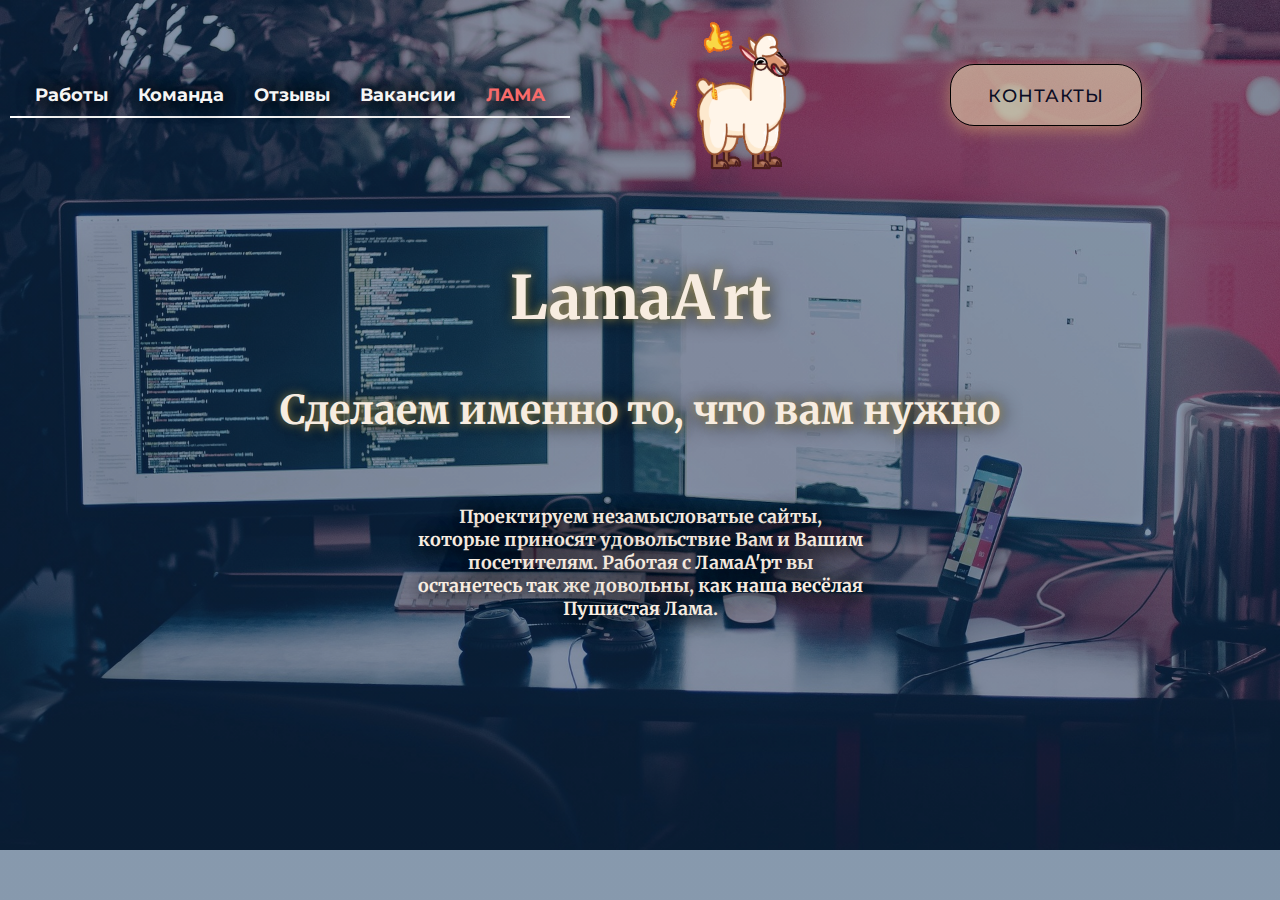
<file: index.html>
<!DOCTYPE html>
<html lang="ru">

  <head>
    <meta charset="utf-8">
    <link  rel="stylesheet" href="style.css">
    <!-- <link href="https://fonts.googleapis.com/css?family=Montserrat:400,500,700|Old+Standard+TT&display=swap&subset=cyrillic" rel="stylesheet"> -->
    <link rel="preconnect" href="https://fonts.gstatic.com">
    <link href="https://fonts.googleapis.com/css2?family=Merriweather:wght@700&display=swap" rel="stylesheet"> 
    <link href="https://fonts.googleapis.com/css2?family=Montserrat:wght@700&display=swap" rel="stylesheet">
    <title>Best Web-Creator</title>
  </head>

  <body>
    <div class="full">

      <div class="header">
        <div class="empty"> 
          <div><a href="#"> Работы </a></div>
          <div><a href="#"> Команда </a></div>
          <div><a href="#"> Отзывы </a></div>
          <div><a href="#"> Вакансии </a></div>
          <div><a href="#" class="lama"> ЛАМА </a></div>
        </div>
        <div class="first"> </div>
        <div class="second"> <ul class="claa">
          <li> Контакты
            <ul class="contacts">
              <li> <a href="tel:+380507465130" target="blank" class="phone"> +380507465130 </a> </li>
              <li> <a href="mailto:lipstort@gmail.com" target="blank" class="email"> lipstort@gmail.com </a> </li>
              <li> <a href="https://web.telegram.org/#/im?p=@torteorte" target="blank"> @telegram </a> </li>
            </ul>
          </li>
        </ul>  

        </div>
      </div>

      <div class="main">
        <h2>LamaA'rt</h2>
        <p>Сделаем именно то, что вам нужно</p>
        <p>Проектируем незамысловатые сайты, которые приносят удовольствие Вам и Вашим посетителям. Работая с ЛамаА'рт вы останетесь так же довольны, как наша весёлая Пушистая Лама.</p>
      </div>

    </div>
  </body>

</html>
</file>
<file: style.css>
body { 
margin: 0;
padding: 0;
font-size: 26px;
font-weight: 700;
background-image: linear-gradient(to left top,rgba(16, 52, 92, 0.5), rgba(16, 52, 92, 0.5)), url("img/background_full.JPG");
background-repeat: repeat, no-repeat;
background-position: top;
background-size: contain, cover;
width: 100%;
/* font-family: "Montserrat", "Helvetica", "Arial", sans-serif; */
font-family: 'Merriweather', serif;
color: white;
}

/* rgba(127, 255, 212, 0.341) */

.full {
display: flex;
width: 100%;
flex-direction: column;
}

.header {
display: flex;
flex-direction: row;
width: 100%;
justify-content: space-between;
flex-wrap: wrap;
height: 150px;
margin-top: 20px;
}

.empty {
margin-right: auto;
align-self: center; 
flex-grow: 0;
/*padding: 100px 30px;*/
display: flex;
flex-direction: row;
border-bottom: white 2px solid;
padding: 10px;
margin-left: 10px;
}

.empty div {
font-size: 18px;
margin: 0 10px;  
}

.empty a {
padding: 5px;
font-family: "Montserrat", "Helvetica", "Arial", sans-serif;
color: whitesmoke;
text-decoration: none;

text-shadow:  #000000 1px 1px 20px, #000000 2px 2px 20px;
border-radius: 5%;
}

.empty .lama  {
color: rgb(247, 107, 107);
}

.empty a:focus,
.empty a:hover {
color: rgb(247, 107, 107);
}

.first {
flex-grow: 2;
background-image: url("img/lama_2.gif");
background-repeat: no-repeat;
background-position: top;
background-size: contain;
}

.second { 
font-family: 'Montserrat', sans-serif;
flex-grow: 1;
font-size: 26px;
margin-right: 10px;
margin-top: auto;
margin-bottom: auto;
}

.second ul {
width: 150px;    
list-style: none;
} 

.claa > li {
padding: 20px 0;
height: 20px;
display: inline-block;
vertical-align: middle;
text-align: center;
font-size: 18px;
font-weight: 500;
letter-spacing: 1px;
text-transform: uppercase;
color: #0b0c23;
background-color: #f5e7b685;
box-shadow: 0 4px 16px rgba(249, 221, 121, 0.4);
border-radius: 24px;
transition: background-color 100ms, box-shadow 100ms;
border: black 1px solid;
}

.claa:focus > li, 
.claa:hover > li {
  background-color: #f9e7a8;
  box-shadow: 0 4px 32px rgba(249, 221, 121, 0.6);
}

.contacts {
margin-top: 20px;
}

.contacts li {
height: 20px;
font-size: 12px;
width: 175px;
opacity: 0;
text-decoration: none;
display: block;
padding: 10px 15px;
background-color: rgba(16, 52, 92, 0.2);
border-bottom: 2px solid black;
transition-duration: 0.75s;
border-radius: 5px;
text-transform:lowercase;
}

.contacts a {
text-decoration: none;
color: white;
position: relative;
}

.second ul:hover .contacts li,
.second ul:focus .contacts li {
opacity: 1;
}

li a:focus,
li a:hover  {
  color: #f9dd79;
}

li a::after {
  position: absolute;
  content: "";
  bottom: -5px;
  left: 0;
  width: 0;
  height: 2px;
  background-color: #f9dd79;
  transition: width 200ms;
}

li a:hover::after {
  width: 100%;
}

.phone {
  padding-left: 21px;
  background-image: url("img/icon-phone.svg");
  background-repeat: no-repeat;
  background-position: left;
}

.email {
  padding-left: 28px;
  background-image: url("img/icon-email.svg");
  background-repeat: no-repeat;
  background-position: left;
 }

 .email:focus,
 .email:hover {
   background-image: url("img/icon-email-alt.svg");
 }

 .phone:focus,
 .phone:hover {
   background-image: url("img/icon-phone-alt.svg");
 }

.main {
width: 70%;
font-size: 40px;   
margin-left: auto;
margin-right: auto;
text-align: center; 
margin-top: 40px;
text-shadow: 0 0 10px #bba54dc5,
#000000 1px 1px 20px;
color: rgb(247, 236, 224); 
}

.main p:last-of-type {
  text-align: center;
  width: 50%;
  margin-left: auto;
  margin-right: auto;
  font-size: 18px; 
  text-shadow:  #000000 1px 1px 20px, #000000 2px 2px 20px;
  padding-top: 30px;
}
</file>
